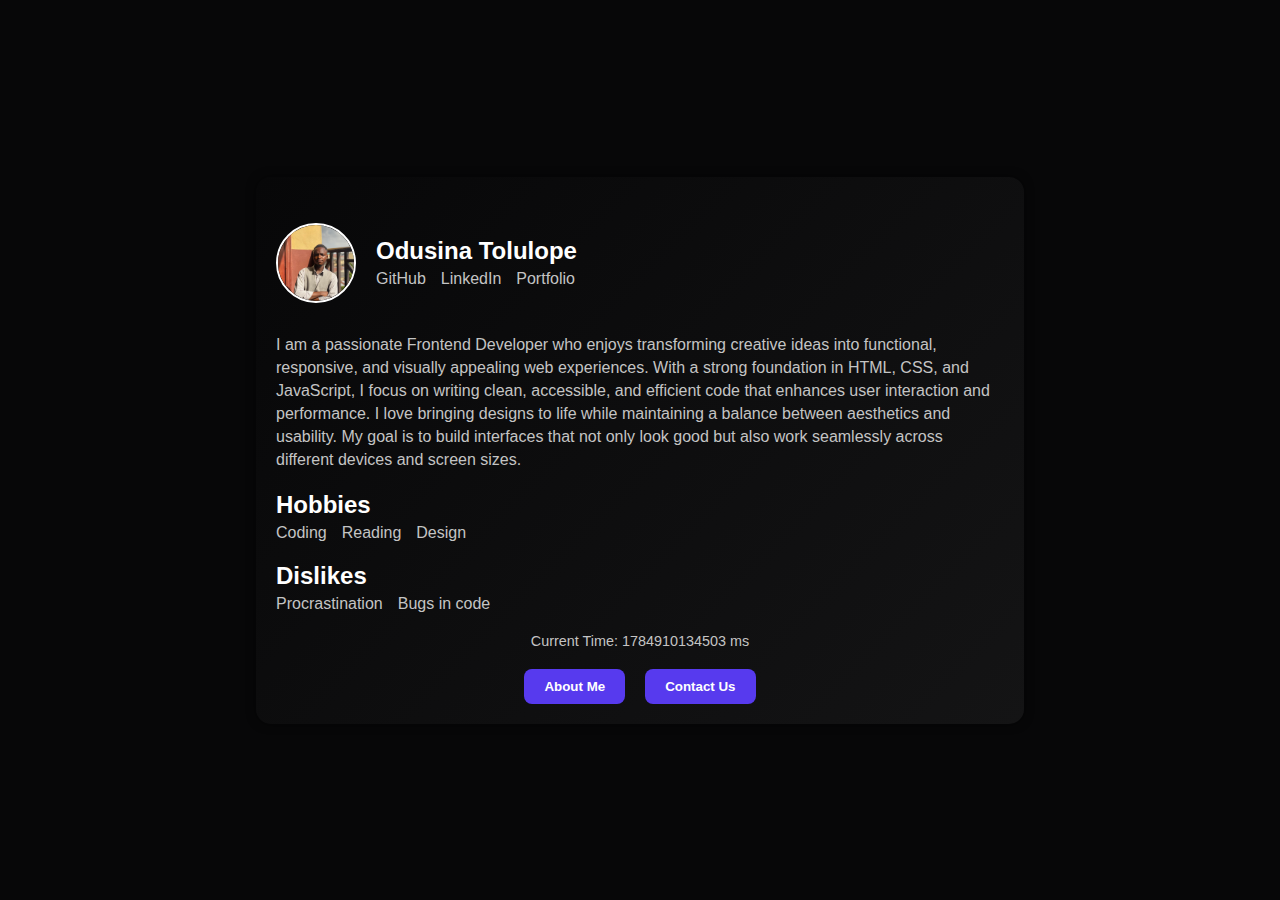
<file: index.html>
<!DOCTYPE html>
<html lang="en">
  <head>
    <meta charset="UTF-8" />
    <meta name="viewport" content="width=device-width, initial-scale=1.0" />
    <title>Frontend Profile Card</title>
    <link rel="stylesheet" href="./styles/home.css" />
  </head>

  <body>
    <article data-testid="test-profile-card" class="profile-card">
      <header class="profile-header">
        <figure data-testid="test-user-avatar">
          <img src="./images/tolulope.jpg" alt="Avatar" />
        </figure>
        <div class="profile-links">
          <h2 data-testid="test-user-name" aria-label="UserName">
            Odusina Tolulope
          </h2>
          <nav class="profile-socials" data-testid="test-user-social-links">
            <ul>
              <li >
                <a
                  href="https://github.com/folushowboy"
                  target="_blank"
                  rel="noopener noreferrer"
                  data-testid="test-user-social-GitHub"
                  >GitHub</a
                >
              </li>
              <li>
                <a
                  href=" https://www.linkedin.com/in/odusina-tolulope"
                  target="_blank"
                  rel="noopener noreferrer"
                  data-testid="test-user-social-LinkedIn"
                  >LinkedIn</a
                >
              </li>
              <li>
                <a
                  href="https://portfolio-certification.netlify.app/"
                  target="_blank"
                  rel="noopener noreferrer"
                  data-testid="test-user-social-Portfolio"
                  >Portfolio</a
                >
              </li>
            </ul>
          </nav>
        </div>
      </header>

      <p data-testid="test-user-bio" class="profile-bio">
        I am a passionate Frontend Developer who enjoys transforming creative
        ideas into functional, responsive, and visually appealing web
        experiences. With a strong foundation in HTML, CSS, and JavaScript, I
        focus on writing clean, accessible, and efficient code that enhances
        user interaction and performance. I love bringing designs to life while
        maintaining a balance between aesthetics and usability. My goal is to
        build interfaces that not only look good but also work seamlessly across
        different devices and screen sizes.
      </p>

      <section class="profile-hobbies">
        <h3>Hobbies</h3>
        <ul>
          <li data-testid="test-user-hobbies">Coding</li>
          <li data-testid="test-user-hobbies">Reading</li>
          <li data-testid="test-user-hobbies">Design</li>
        </ul>
      </section>

      <section class="profile-dislikes">
        <h3>Dislikes</h3>
        <ul>
          <li data-testid="test-user-dislikes">Procrastination</li>
          <li data-testid="test-user-dislikes">Bugs in code</li>
        </ul>
      </section>

      <footer class="profile-footer">
        <p>Current Time: <span id="time" data-testid="test-user-time"></span> ms</p>
      </footer>

      <section class="profile-buttons">
        <button><a href="about.html">About Me</a></button>
        <button><a href="contact.html">Contact Us</a></button>
      </section>
    </article>

    <script src="./scripts/script.js" defer></script>
  </body>
</html>
</file>
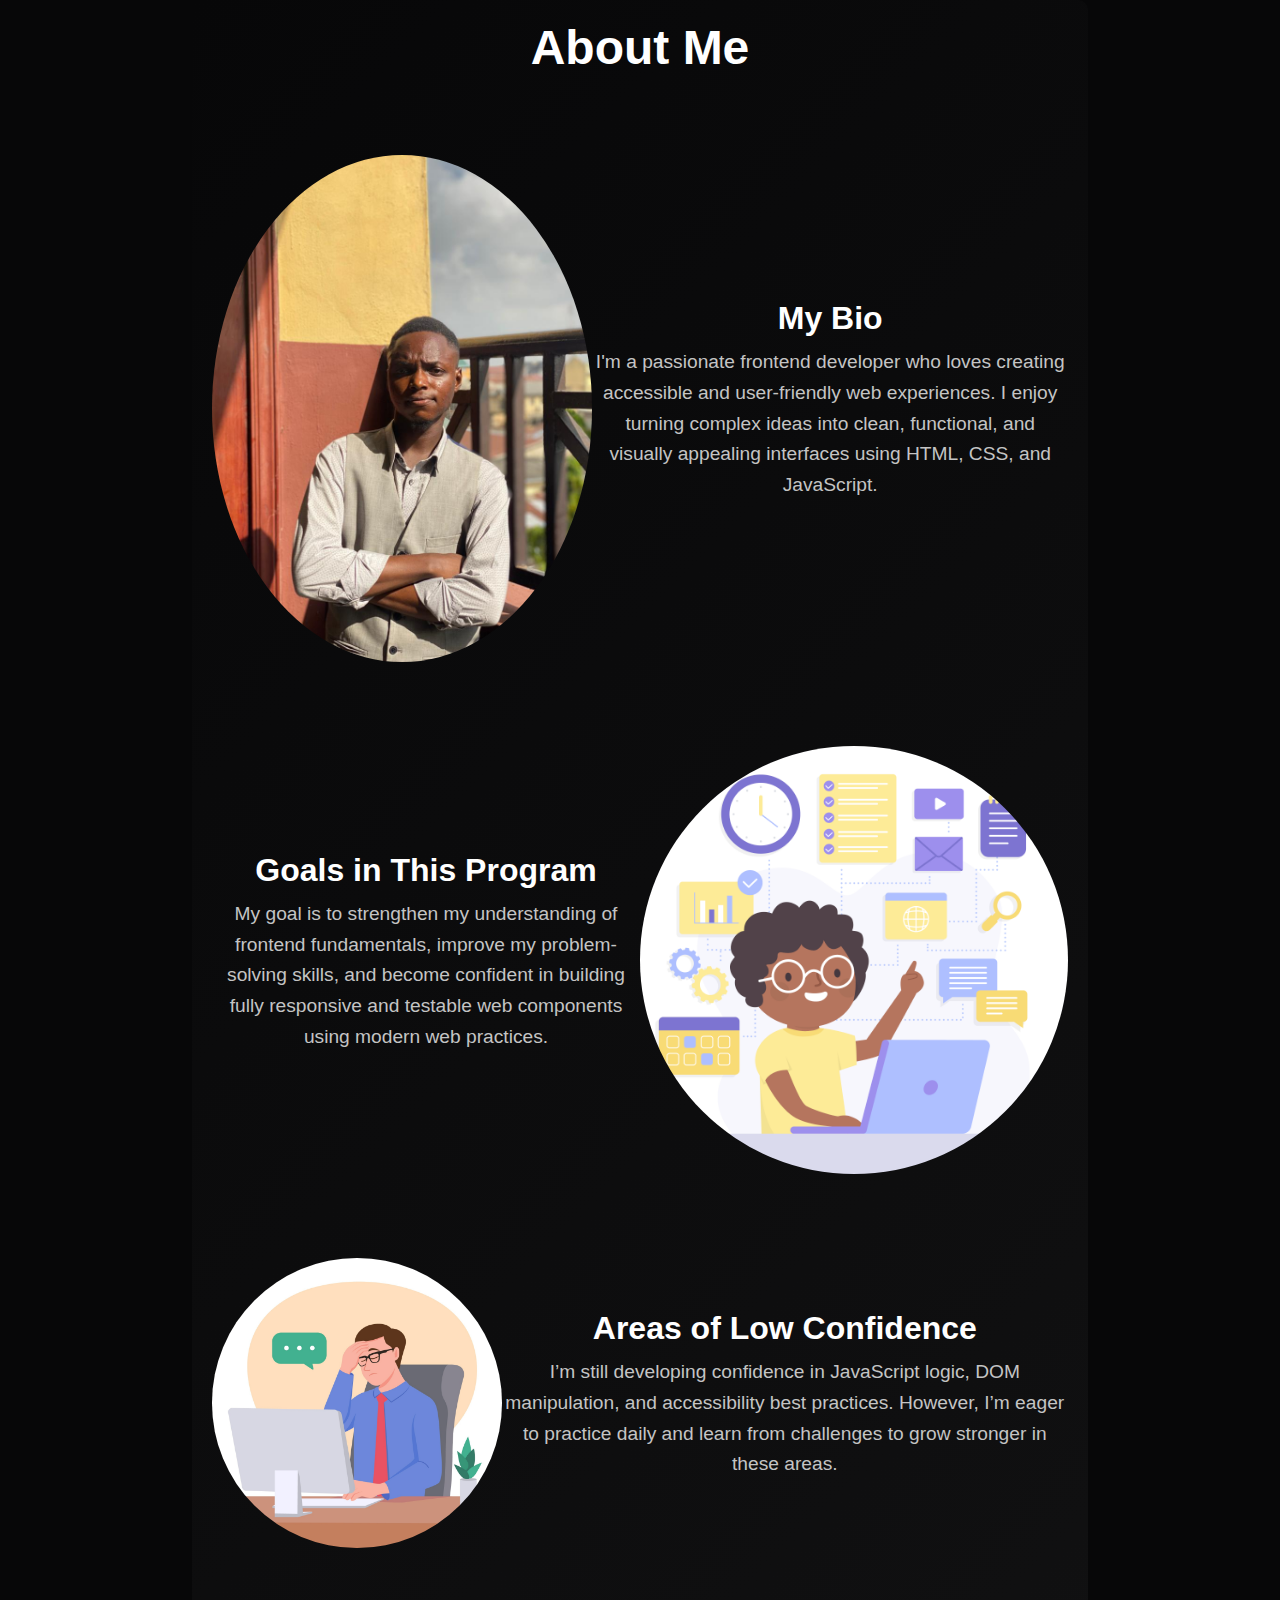
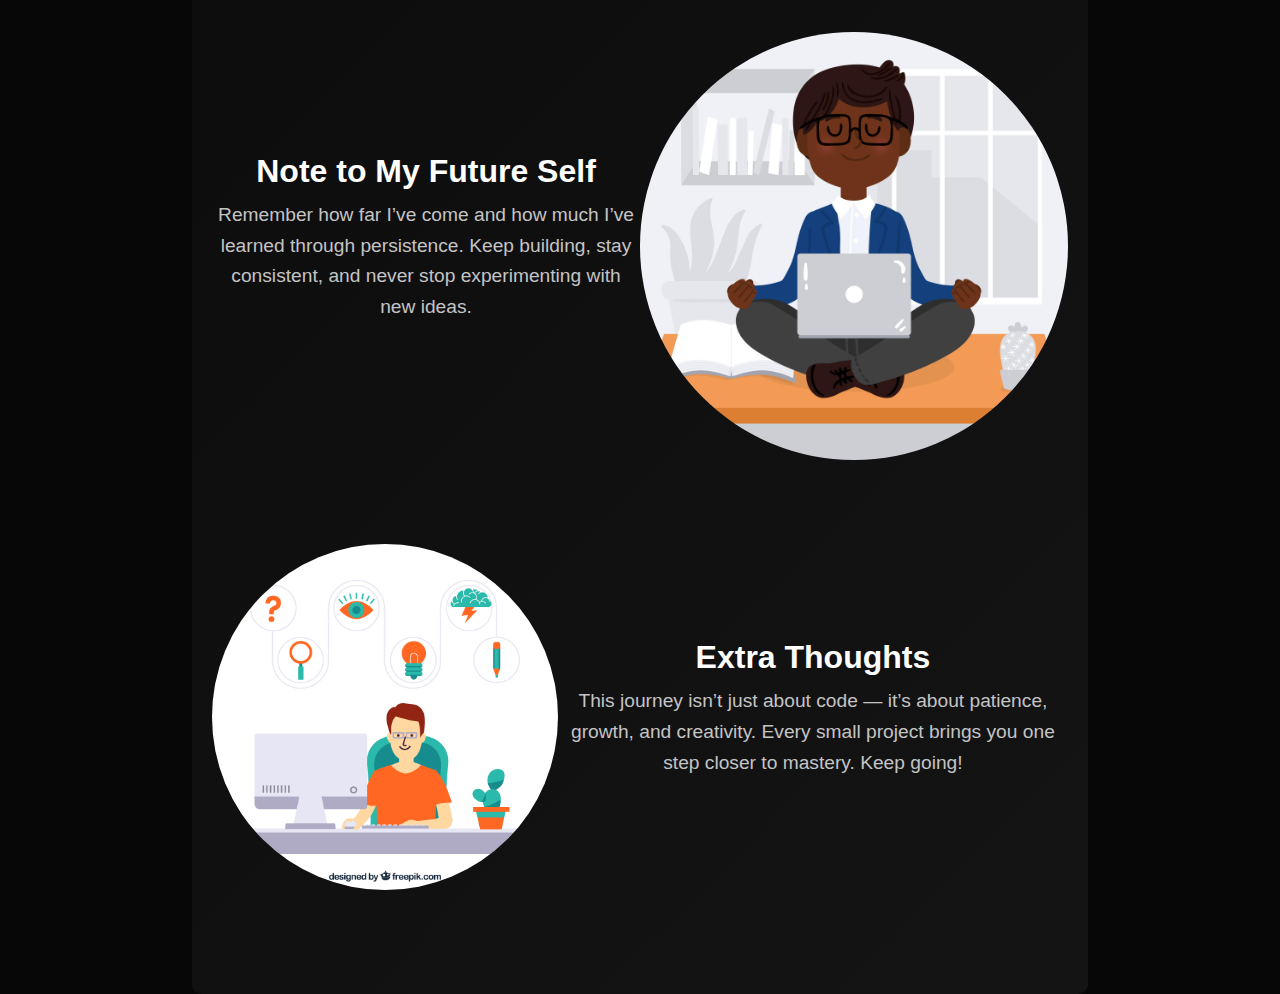
<file: about.html>
<!DOCTYPE html>
<html lang="en">
  <head>
    <meta charset="UTF-8" />
    <meta name="viewport" content="width=device-width, initial-scale=1.0" />
    <title>About Me</title>
    <link rel="stylesheet" href="./styles/about.css" />
  </head>

  <body>
    <main data-testid="test-about-page">
      <h1>About Me</h1>

      <section data-testid="test-about-bio" class="my-bio">
        <figure class="images" style="width: 80%;">
          <img src="./images/tolulope.jpg" alt="" />
        </figure>
        <div class="text">
          <h2>My Bio</h2>
          <p>
            I'm a passionate frontend developer who loves creating accessible
            and user-friendly web experiences. I enjoy turning complex ideas
            into clean, functional, and visually appealing interfaces using
            HTML, CSS, and JavaScript.
          </p>
        </div>
      </section>

      <section data-testid="test-about-goals" class="goals">
        <div class="text">
          <h2>Goals in This Program</h2>
          <p>
            My goal is to strengthen my understanding of frontend fundamentals,
            improve my problem-solving skills, and become confident in building
            fully responsive and testable web components using modern web
            practices.
          </p>
        </div>
        <figure class="images" style="width: 100%;"><img src="./images/goals.jpg" alt="" /></figure>
      </section>

      <section data-testid="test-about-confidence" class="confidence">
        <figure class="images" style="width: 100%;">
          <img src="./images/confidence.png" alt="" />
        </figure>
        <div class="confidence-text">
          <h2>Areas of Low Confidence</h2>
          <p>
            I’m still developing confidence in JavaScript logic, DOM
            manipulation, and accessibility best practices. However, I’m eager
            to practice daily and learn from challenges to grow stronger in
            these areas.
          </p>
        </div>
      </section>

      <section data-testid="test-about-future-note" class="future">
        <div class="future-text" style="width: 100%;">
          <h2>Note to My Future Self</h2>
          <p>
            Remember how far I’ve come and how much I’ve learned through
            persistence. Keep building, stay consistent, and never stop
            experimenting with new ideas.
          </p>
        </div>
        <figure class="images" style="width: 100%;">
          <img src="./images/future-self.jpg" alt="" />
        </figure>
      </section>

      <section data-testid="test-about-extra" class="extra-thoughts">
        <figure class="images" style="width: 100%;">
          <img src="./images/extra-thoughts.jpg" alt="" />
        </figure>
        <div class="extra-text">
          <h2>Extra Thoughts</h2>
          <p>
            This journey isn’t just about code — it’s about patience, growth,
            and creativity. Every small project brings you one step closer to
            mastery. Keep going!
          </p>
        </div>
      </section>
    </main>
  </body>
</html>
</file>
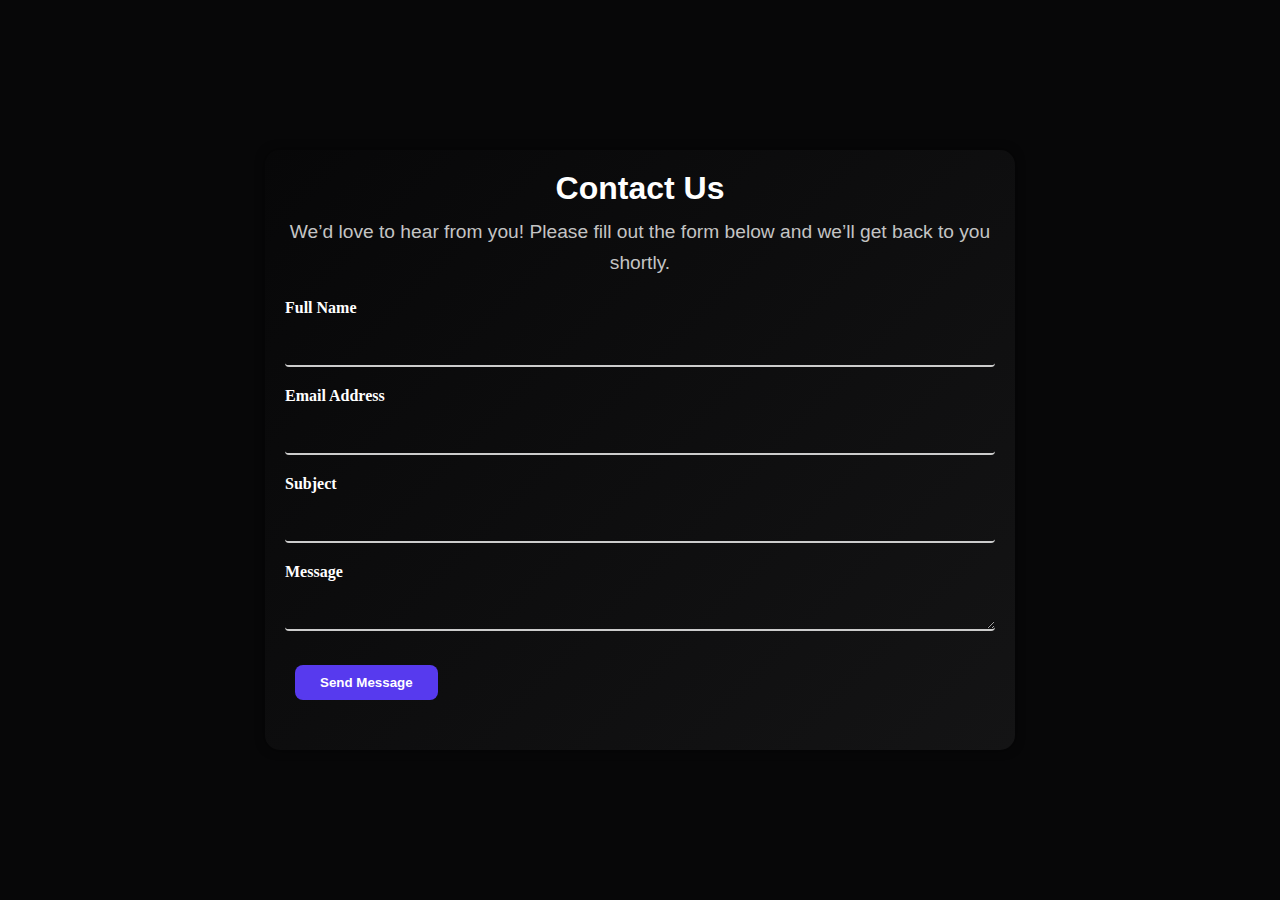
<file: contact.html>
<!DOCTYPE html>
<html lang="en">

<head>
    <meta charset="UTF-8" />
    <meta name="viewport" content="width=device-width, initial-scale=1.0" />
    <title>Contact Us</title>
    <link rel="stylesheet" href="./styles/contact.css" />
    <link href="https://unpkg.com/boxicons@2.1.4/css/boxicons.min.css" rel="stylesheet" />
</head>

<body>
    <main>
        <h1>Contact Us</h1>
        <p>
            We’d love to hear from you! Please fill out the form below and we’ll get
            back to you shortly.
        </p>
        <form id="contact-form">
            <div class="input-field">
                <label for="name">Full Name</label>
                <input type="text" name="" id="name" data-testid="test-contact-name" required />
            </div>

            <div class="input-field">
                <label for="email">Email Address</label>
                <input type="email" id="email" name="email" data-testid="test-contact-email"
                    aria-describedby="error-email" required />
                <span id="erroremailtext">
                    <!-- <i class="bx bx-error-circle error-icon"></i> -->
                    <p id="error-email" data-testid="test-contact-error-email" class="error-msg"></p>
                </span>
            </div>

            <div class="input-field">
                <label for="subject">Subject</label>
                <input type="text" id="subject" name="subject" data-testid="test-contact-subject"
                    aria-describedby="error-subject" required />
            </div>

            <div class="input-field">
                <label for="message">Message</label>
                <textarea id="message" name="message" data-testid="test-contact-message"
                    aria-describedby="error-message" minlength="10" required></textarea>
                <span id="errormsgtext">
                    <!-- <i class="bx bx-error-circle error-icon"></i> -->
                    <p id="error-message" data-testid="test-contact-error-message" class="error-msg"></p>
                </span>
            </div>
            <div class="buttons">
                <button type="submit" class="btn" id="submit" data-testid="test-contact-submit">
                    Send Message
                </button>
                <!-- <button type="submit" class="btn" id="clear" onclick="clearMsg()" data-testid="test-contact-clear">
                    Clear Message
                </button> -->
            </div>


            <!-- Success Message -->
            <p id="success" data-testid="test-contact-success" class="success-msg"></p>
        </form>
    </main>

    <script src="./scripts/contact.js"></script>
</body>

</html>
</file>
<file: styles/home.css>
@import url("https://fonts.googleapis.com/css2?family=Cabin:ital,wght@0,400..700;1,400..700&family=Fjalla+One&family=Lexend+Deca:wght@100..900&family=Manrope:wght@200..800&family=Nosifer&family=Oleo+Script:wght@400;700&family=VT323&display=swap");
* {
  margin: 0;
  padding: 0;
  box-sizing: border-box;
}

:root {
  --Main-font: "poppins", sans-serif;
  --primary-font: "poppins", sans-serif;
  --primary-bg: rgba(7, 7, 8, 1);
  --secondary-color: rgba(87, 58, 238, 1);
  --primary-font-color: rgba(196, 196, 196, 1);
  --secondary-font-color: rgba(255, 255, 255, 1);
}
body {
  min-height: 100vh;
  background-color: var(--primary-bg);
  margin: 0;
  padding: 0;
  display: flex;
  justify-content: center;
  align-items: center;
}
.profile-card {
  width: 60%;
  height: auto;
  /* border: 1px solid var(--primary-font-color); */
  border-radius: 15px;
  box-shadow: 0 0 10px 0 rgba(0, 0, 0, 0.5);
  background: linear-gradient(
    135deg,
    rgba(7, 7, 8, 1) 0%,
    rgba(20, 20, 21, 1) 100%
  );
  position: relative;
  margin: 0;
  padding: 20px;
  transition: transform 0.3s ease, box-shadow 0.3s ease;
}
.profile-card:hover {
  transform: translateY(-5px);
  box-shadow: 0 12px 24px rgba(0, 0, 0, 0.2);
}
.profile-header {
  display: flex;
  align-items: center;
  gap: 20px;
}
.profile-header img {
  width: 80px;
  height: 80px;
  border-radius: 50%;
  object-fit: cover;
  border: 2px solid var(--secondary-font-color);
}
.profile-links {
  margin: 40px 0;
}
.profile-links h2 {
  font-size: 1.5rem;
  margin-bottom: 5px;
  color: var(--secondary-font-color);
  font-family: var(--Main-font);
}
.profile-socials {
  margin: 5px 0;
}
.profile-socials ul {
  list-style: none;
  display: flex;
  align-items: center;
  gap: 15px;
}
.profile-socials a {
  text-decoration: none;
  color: var(--primary-font-color);
  font-size: 1rem;
  transition: color 0.3s ease;
  font-family: var(--primary-font);
}
.profile-socials a:hover {
  color: var(--secondary-color);
}
.profile-bio {
  color: var(--primary-font-color);
  font-weight: 400;
  font-size: 1rem;
  line-height: 23px;
  font-family: var(--primary-font);
}
.profile-hobbies h3,
.profile-dislikes h3 {
  color: var(--secondary-font-color);
  margin-bottom: 10px;
  margin: 20px 0;
  font-size: 1.5rem;
  margin-bottom: 5px;
   font-family: var(--Main-font);
}
.profile-hobbies ul,
.profile-dislikes ul {
  list-style: none;
  display: flex;
  align-items: center;
  gap: 15px;
  flex-wrap: wrap;
  color: var(--primary-font-color);
  font-family: var(--primary-font);
}
.profile-footer {
  margin-top: 20px;
  text-align: center;
  color: var(--primary-font-color);
  font-size: 0.9rem;
  font-family: var(--primary-font);
}
.profile-buttons{
  display: flex;
  justify-content: center;
  gap: 20px;
  margin-top: 20px;
}
.profile-buttons button{
  padding: 10px 20px;
  border-radius: 8px;
  border: none;
  background-color: var(--secondary-color);
  cursor: pointer;
  transition: background-color 0.3s ease;
  font-family: var(--primary-font);
}
.profile-buttons button:hover{
  background-color: rgba(87, 58, 238, 0.8);
}
.profile-buttons a{
  text-decoration: none;
  color: var(--secondary-font-color);
  font-weight: 600;
}

@media (max-width: 900px) {
  .profile-card {
    max-width: 70%;
    padding: 18px;
  }

  .profile-header {
    gap: 16px;
  }

  .profile-header img {
    width: 72px;
    height: 72px;
  }

  .profile-links {
    margin: 24px 0;
  }

  .profile-links h2 {
    font-size: 1.25rem;
  }

  .profile-socials ul {
    gap: 12px;
    flex-wrap: wrap;
  }

  .profile-bio {
    font-size: 0.95rem;
    line-height: 22px;
  }

  .profile-hobbies ul,
  .profile-dislikes ul {
    gap: 12px;
  }
}

@media (max-width: 600px) {
  body {
    padding: 24px 12px;
  }

  .profile-card {
    max-width: 100%;
    width: 100%;
    padding: 16px;
    border-radius: 12px;
  }

  .profile-header {
    flex-direction: column;
    align-items: center;
    text-align: center;
    gap: 12px;
  }

  .profile-header img {
    width: 64px;
    height: 64px;
  }

  .profile-links {
    margin: 12px 0;
  }

  .profile-links h2 {
    font-size: 1.125rem;
  }

  .profile-socials ul {
    justify-content: center;
    gap: 10px;
    flex-wrap: wrap;
  }

  .profile-bio {
    font-size: 0.95rem;
    line-height: 20px;
    text-align: center;
  }

  .profile-hobbies h3,
  .profile-dislikes h3 {
    font-size: 1.125rem;
    text-align: center;
  }

  .profile-hobbies ul,
  .profile-dislikes ul {
    gap: 10px;
    justify-content: center;
  }

  .profile-footer {
    font-size: 0.85rem;
  }

  .profile-card:hover {
    transform: none;
  }
}
</file>
<file: styles/about.css>
@import url("https://fonts.googleapis.com/css2?family=Cabin:ital,wght@0,400..700;1,400..700&family=Fjalla+One&family=Lexend+Deca:wght@100..900&family=Manrope:wght@200..800&family=Nosifer&family=Oleo+Script:wght@400;700&family=VT323&display=swap");
* {
  padding: 0;
  margin: 0;
  box-sizing: border-box;
}
:root {
  --Main-font: "poppins", sans-serif;
  --primary-font: "poppins", sans-serif;
  --primary-bg: rgba(7, 7, 8, 1);
  --secondary-color: rgba(87, 58, 238, 1);
  --primary-font-color: rgba(196, 196, 196, 1);
  --secondary-font-color: rgba(255, 255, 255, 1);
}
body {
  /* height: 100dvh; */
  background-color: var(--primary-bg);
  margin: 0;
  padding: 0;
  display: flex;
  justify-content: center;
  align-items: center;
}
main {
  width: 70%;
  /* height: auto; */
  background: linear-gradient(
    135deg,
    rgba(7, 7, 8, 1) 0%,
    rgba(20, 20, 21, 1) 100%
  ); 
  border-radius: 10px;
  padding: 20px;
  margin: 0;
  position: relative;
  justify-content: center;
  /* background: #fff; */
}
.images img {
  width: 100%;
  border-radius: 50%;
}
main h1 {
  font-family: var(--Main-font);
  text-align: center;
  font-size: 3rem;
  margin-bottom: 10px;
  color: var(--secondary-font-color);
}
main h2 {
  font-family: var(--Main-font);
  text-align: center;
  font-size: 2rem;
  margin-bottom: 10px;
  color: var(--secondary-font-color);
}
main p {
  font-family: var(--primary-font);
  font-size: 1.2rem;
  color: var(--primary-font-color);
  line-height: 1.6;
  margin-bottom: 20px;
  text-align: center;
}
.my-bio,
.goals,
.confidence,
.future,
.extra-thoughts {
  display: flex;
  justify-content: space-between;
  align-items: center;
  margin: 80px 0;
}
.text{
    width: 100%;
}

@media (max-width: 768px) {
  main {
    width: 90%;
    padding: 10px;
  }
  .my-bio,
  .goals,
  .confidence,
  .future,
  .extra-thoughts {
    flex-direction: column;
  }
  .images {
    margin-bottom: 20px;
  }
}
</file>
<file: styles/contact.css>
@import url("https://fonts.googleapis.com/css2?family=Cabin:ital,wght@0,400..700;1,400..700&family=Fjalla+One&family=Lexend+Deca:wght@100..900&family=Manrope:wght@200..800&family=Nosifer&family=Oleo+Script:wght@400;700&family=VT323&display=swap");
* {
  padding: 0;
  margin: 0;
  box-sizing: border-box;
}
:root {
  --Main-font: "poppins", sans-serif;
  --primary-font: "poppins", sans-serif;
  --primary-bg: rgba(7, 7, 8, 1);
  --secondary-color: rgba(87, 58, 238, 1);
  --primary-font-color: rgba(196, 196, 196, 1);
  --secondary-font-color: rgba(255, 255, 255, 1);
}
body {
  min-height: 100vh;
  padding: 0;
  margin: 0;
  background: var(--primary-bg);
  padding: 15px;
  display: flex;
  align-items: center;
  justify-content: center;
}
main {
  border-radius: 15px;
  box-shadow: 0 0 10px 0 rgba(0, 0, 0, 0.5);
  background: linear-gradient(
    135deg,
    rgba(7, 7, 8, 1) 0%,
    rgba(20, 20, 21, 1) 100%
  );
  position: relative;
  margin: 0;
  padding: 20px;
  width: 60%;
}
main h1 {
  font-family: var(--Main-font);
  text-align: center;
  font-size: 2rem;
  margin-bottom: 10px;
  color: var(--secondary-font-color);
}
main p {
  font-family: var(--primary-font);
  font-size: 1.2rem;
  color: var(--primary-font-color);
  line-height: 1.6;
  margin-bottom: 20px;
  text-align: center;
}
label{
    color: var(--secondary-font-color);
    font-weight: bold;
}
.input-field{
    margin: 20px 0;
    color: var(--primary-font-color);
}
.input-field input:is(:focus, :valid),
.input-field textarea:is(:focus, :valid){
    border-bottom: 2px solid var(--secondary-color);
     outline-offset: 3px;
}
input,
textarea{
    width: 100%;
    height: 50px;
    outline: none;
    color: #fff;
    border-radius: 4px;
    border: none;
    border-top: 2px solid transparent;
    background: none;
    font-size: 16px;
    border-bottom: 2px solid #ccc;
    box-sizing: border-box;
    font-family: var(--primary-font);
}

/* .error-msg{
    color: #ff6b6b;
    font-size: 0.95rem;
    margin-top: 6px;
    min-height: 1.1em; 
} */

.success-msg{
    color: #7fe29f;
    font-size: 1rem;
    margin-top: 12px;
    text-align: center;
}

/* input.error, textarea.error {
  border-bottom: 2px solid #ff6b6b !important;
} */
/* .buttons{
    display: flex;
    justify-content: space-around;
    align-items: center;
} */
.btn{
  padding: 10px 25px;
  border-radius: 8px;
  border: none;
  background-color: var(--secondary-color);
  cursor: pointer;
  transition: color 0.3s ease;
  color: #fff;
  font-weight: 600;
  font-family: var(--primary-font);
  margin: 10px 10px;
}
.btn:hover{
  background-color: rgba(87, 58, 238, 0.8);
}


@media (max-width: 500px) {
    body{
    padding: 10px;
    }
  main {
    width: 95%;
  }
  .buttons{
    /* display: block; */
    text-align: center;
}
}
</file>
